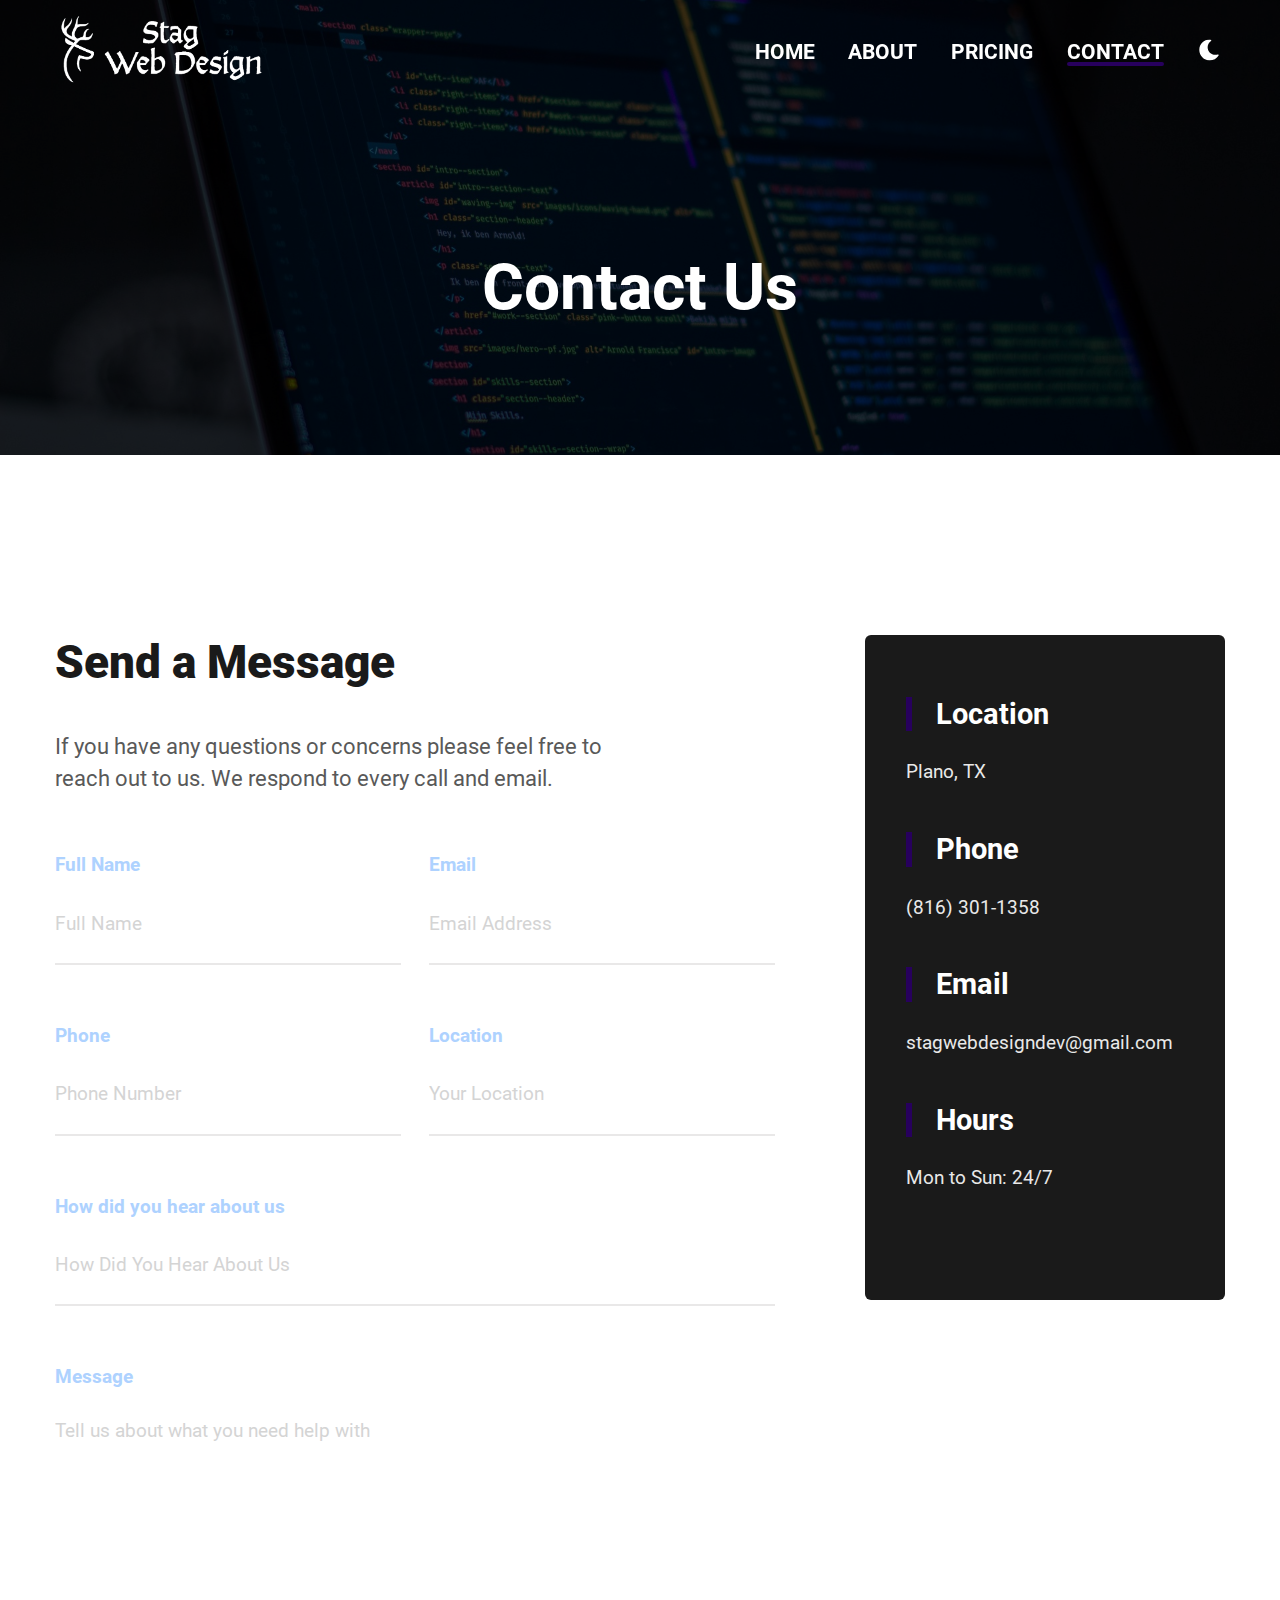
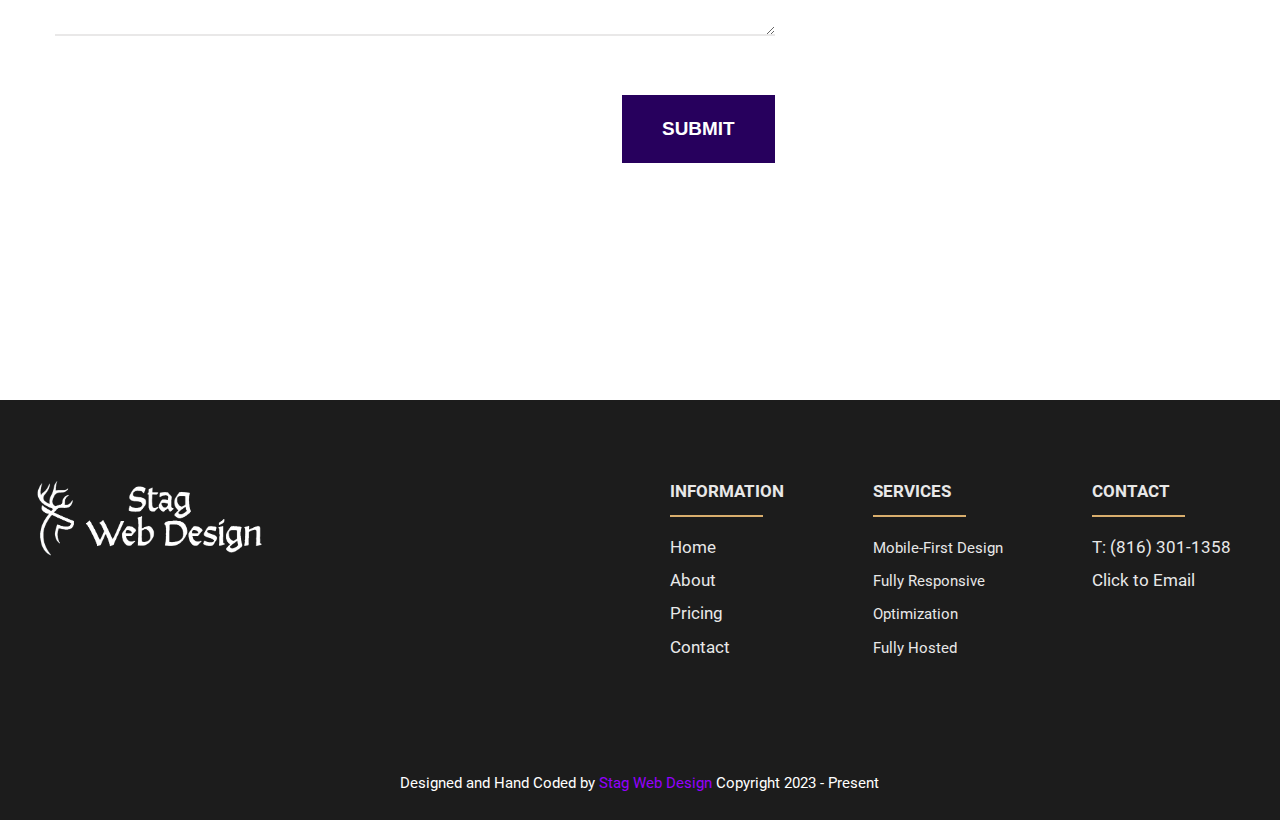
<file: StagWebDesign/contact.html>
<!DOCTYPE html>
<html lang="en">
<head>
    <meta charset="UTF-8">
    <meta http-equiv="X-UA-Compatible" content="IE=edge">
    <meta name="viewport" content="width=device-width, initial-scale=1.0">

    <!--Swap our for actual link-->
    <link rel="canonical" href="https://stagwebdesign.com/contact">

    <meta name="description" content="">
    <meta name="keywords" content="">

    <!--Social Media Display-->
    <meta property="og:title" content=""/>
    <meta property="og:description" content=""/>
    <meta property="og:type" content="website" />
    <meta property="og:url" content=""/>
    <meta property="og:image" content="images/social.jpg"/>
    <meta property="og:image:secure_url" content="images/social.jpg"/>

    <!--Favicons-->
    <link rel="apple-touch-icon" sizes="180x180" href="apple-touch-icon.png">
    <link rel="icon" type="image/png" sizes="32x32" href="favicon-32x32.png?v1">
    <link rel="icon" type="image/png" sizes="16x16" href="favicon-16x16.png">
    <link rel="manifest" href="site.webmanifest">
    <meta name="msapplication-TileColor" content="#da532c">
    <meta name="theme-color" content="#ffffff">

    <!-- Preload -->
    <link rel="preload" as="image" href="images/back.jpg">
    <link rel="preload" as="font" type="font/woff2" href="fonts/roboto-v29-latin-regular.woff2" crossorigin>
    <link rel="preload" as="font" type="font/woff2" href="fonts/roboto-v29-latin-700.woff2" crossorigin>

    <link rel="stylesheet" href="css/root.css">
    <link rel="stylesheet" href="css/contact.css">
    <link rel="stylesheet" href="css/dark.css">

    <!--Put analytics tag here at the bottom to prevent it from render blocking-->

    <title>Stag Web Design | Contact Us | Plano, TX</title>
</head>
<body>
    <!--Screen reader skip main nav-->
    <a class="skip" aria-label="skip to main content" href="#main">Click To Skip To Main Content</a>

    <!-- ============================================ -->
    <!--                 Navigation                   -->
    <!-- ============================================ -->

    <div id="navigation">
        <div aria-hidden="true" class="background-color-div">
            <!--This div is used to overcome a z-index issue where the open
                #navbar-menu is on top of the #navigation. This bar places itself 
                the #navbar-menu so that menu appears behind the #navigation
            -->
        </div>
        <div class="container">
            <!--Logo - Get SVGs if you can.  I use fiverr to get png's turned into SVGs. Highly recommend it, worth the $20 - get a light and dark version-->
            <a class="logo" aria-label="click to go to home page" href="index.html">
                <!--Light Colored Logo, remove .dark image tag and the .light class if you don't have a dark and light version -->
                <img class="light" aria-hidden="true" src="images/logo2.png" decoding="async" alt="logo" width="221" height="66">

                <!--Dark Colored Logo-->
                <img class="dark" aria-hidden="true" src="images/logo.png" decoding="async" loading="lazy" alt="logo" width="221" height="66">
            </a>

            <!--Main Nav-->
            <nav id="navbar-menu">
                <ul>
                    <li><a href="index.html">Home</a></li>
                    <li><a href="about.html">About</a></li>
                    <li><a href="pricing.html">Pricing</a></li>
                    <!-- <li><a href="reviews.html">Reviews</a></li> -->
                    <li><a class="active" href="contact.html">Contact</a></li>
                </ul>
            </nav>

            <!--Dark Mode toggle-->
            <button id="dark-mode-toggle">
                <!--Moon is an inline SVG so you can edit the color if needed-->
                <svg class="moon" xmlns="http://www.w3.org/2000/svg" viewBox="0 0 480 480" style="enable-background:new 0 0 480 480" xml:space="preserve"><path d="M459.782 347.328c-4.288-5.28-11.488-7.232-17.824-4.96-17.76 6.368-37.024 9.632-57.312 9.632-97.056 0-176-78.976-176-176 0-58.4 28.832-112.768 77.12-145.472 5.472-3.712 8.096-10.4 6.624-16.832S285.638 2.4 279.078 1.44C271.59.352 264.134 0 256.646 0c-132.352 0-240 107.648-240 240s107.648 240 240 240c84 0 160.416-42.688 204.352-114.176 3.552-5.792 3.04-13.184-1.216-18.496z"/></svg>
                <img class="sun" aria-hidden="true" src="images/sun.svg" decoding="async" alt="moon" width="15" height="15">
            </button>

            <!--Mobile Nav toggle-->
            <button class="hamburger-menu">
                <span aria-hidden="true"></span>
            </button>
        </div>
    </div>

    <main id="main">

        <!-- ============================================ -->
        <!--                    LANDING                   -->
        <!-- ============================================ -->
    
        <section id="int-hero">
            <h1 id="home-h">Contact Us</h1>
            <picture>
                <source media="(max-width: 600px)" srcset="images/back.jpg">
                <source media="(min-width: 601px)" srcset="images/back.jpg">
                <img aria-hidden="true" loading="lazy" decoding="async" src="images/back.jpg" alt="" width="400" height="662">
            </picture>
        </section>

        <!-- ============================================ -->
        <!--                    FORM                      -->
        <!-- ============================================ -->

        <section id="form">
            <div class="left-section">
                <h2 class="title">Send a Message</h2>
                <p>If you have any questions or concerns please feel free to reach out to us.  We respond to every call and email.</p>
                <form id="contact" name="Contact Form2" method="post" data-netlify="true">
                        <div class="input-group">
                            <label for="name">Full Name</label>
                            <input id="name" aria-label="name" class="input1" name="name" placeholder="Full Name" type="text" tabindex="1" required>
                            <div aria-hidden="true" class="hover-box"></div>
                        </div>

                        <div class="input-group">
                            <label for="email">Email</label>
                            <input id="email" aria-label="email" class="input1 right" name="email" placeholder="Email Address" type="email" tabindex="2" required>
                            <div aria-hidden="true" class="hover-box"></div>
                        </div>

                        <div class="input-group">
                            <label for="phone">Phone</label>
                            <input id="phone" aria-label="phone number" class="input1" name="phone" placeholder="Phone Number" type="tel" tabindex="3" required>
                            <div aria-hidden="true" class="hover-box"></div>
                        </div>
                        <div class="input-group">
                            <label for="location">Location</label>
                            <input id="location" aria-label="location" class="input1 right" name="location" placeholder="Your Location" type="text" tabindex="4" required>
                            <div aria-hidden="true" class="hover-box"></div>
                        </div>
                        <div class="input-group">
                            <label for="how">How did you hear about us</label>
                            <input id="how" aria-label="how did you hear about us" name="hear" placeholder="How Did You Hear About Us" type="text" tabindex="5" required>
                            <div aria-hidden="true" class="hover-box"></div>
                        </div>
                        <div class="input-group textarea">
                            <label for="message">Message</label>
                            <textarea id="message" aria-label="write your message" name="message" placeholder="Tell us about what you need help with" tabindex="6" required></textarea>
                            <div aria-hidden="true" class="hover-box"></div>
                        </div>
                    <p class="form-submit">
                        <button name="submit" type="submit" id="contact-submit" class="button-solid" data-submit="...Sending">Submit</button>
                    </p>
                </form>
            </div>
            <div class="contact-right">
                <div class="info-group">
                    <span class="heading">Location</span>
                    <span class="info">Plano, TX</span>
                </div>
                <div class="info-group">
                    <span class="heading">Phone</span>
                    <a class="info" href="tel:555-779-4407">(816) 301-1358</a>
                </div>
                <div class="info-group">
                    <span class="heading">Email</span>
                    <a class="info" href="mailto:stagwebdesigndev@gmail.com">stagwebdesigndev@gmail.com</a>
                </div>
                <div class="info-group">
                    <span class="heading">Hours</span>
                    <span class="info last">Mon to Sun: 24/7</span>
                </div>
            </div>
        </section>

    </main>

    <!-- ============================================ -->
    <!--                     FOOTER                   -->
    <!-- ============================================ -->

    <footer id="footer">
        <div class="container">
            <div class="left-section">
                <a class="logo" href="index.html"><img loading="lazy" decoding="async" src="images/logo2.png" alt="logo" width="264" height="78"></a>
            </div>
            <div class="right-section">
                <div class="lists">
                    <ul>
                        <li><h2>Information</h2></li>
                        <li><a href="index.html">Home</a></li>
                        <li><a href="about.html">About</a></li>
                        <li><a href="pricing.html">Pricing</a></li>
                        <!-- <li><a href="testimonials.html">Reviews</a></li> -->
                        <li><a href="contact.html">Contact</a></li>
                    </ul>
                    <ul>
                        <li><h2>Services</h2></li>
                        <li>Mobile-First Design</li>
                        <li>Fully Responsive</li>
                        <li>Optimization</li>
                        <li>Fully Hosted</li>
                    </ul>
                    <ul>
                        <li><h2>Contact</h2></li>
                        <li><a href="tel:816-301-1358">T: (816) 301-1358</a></li>
                        <li><a href="mailto:stagwebdesigndev@gmail.com">Click to Email</a></li>
                    </ul>
                </div>
            </div>
        </div>

        <div class="credit">
            <span>Designed and Hand Coded by</span>
            <a href="" target="_blank" rel="noopener">Stag Web Design</a>
            <span class="copyright"> Copyright 2023 - Present</span></div>
    </footer>

    <script defer src="nav.js"></script>
    <script defer src="dark.js"></script>
    <!--
        This script adds a class to the body after scrolling 100px
        and we used these body.scroll styles to create some on scroll 
        animations with the navbar
    -->
    <script defer>
        document.addEventListener('scroll', (e) => { 
            const scroll = document.documentElement.scrollTop;
            if(scroll >= 100){
        document.querySelector('body').classList.add('scroll')
            } else {
            document.querySelector('body').classList.remove('scroll')
            }
        });
    </script>

</body>
</html>
</file>
<file: StagWebDesign/css/root.css>
/*-- -------------------------- -->
<---        Core Styles         -->
<--- -------------------------- -*/
/* Mobile */
@media only screen and (min-width: 0em) {
  :root {
      --primary: #27005D;
      --primaryShade: #9400FF;
      --primaryDark: #AED2FF;
      --bodyText: #E4F1FF;
  }
  /* roboto-regular - latin */
  @font-face {
    font-family: 'Roboto';
    font-style: normal;
    font-weight: 400;
    src: local(''), url('../fonts/roboto-v29-latin-regular.woff2') format('woff2'), /* Chrome 26+, Opera 23+, Firefox 39+ */ url('../fonts/roboto-v29-latin-regular.woff') format('woff');
    
    /* Chrome 6+, Firefox 3.6+, IE 9+, Safari 5.1+ */
  }
  /* roboto-700 - latin */
  @font-face {
    font-family: 'Roboto';
    font-style: normal;
    font-weight: 700;
    src: local(''), url('../fonts/roboto-v29-latin-700.woff2') format('woff2'), /* Chrome 26+, Opera 23+, Firefox 39+ */ url('../fonts/roboto-v29-latin-700.woff') format('woff');
    
    /* Chrome 6+, Firefox 3.6+, IE 9+, Safari 5.1+ */
  }
  /* roboto-900 - latin */
  @font-face {
    font-family: 'Roboto';
    font-style: normal;
    font-weight: 900;
    src: local(''), url('../fonts/roboto-v29-latin-900.woff2') format('woff2'), /* Chrome 26+, Opera 23+, Firefox 39+ */ url('../fonts/roboto-v29-latin-900.woff') format('woff');
    
    /* Chrome 6+, Firefox 3.6+, IE 9+, Safari 5.1+ */
  }
  body,
  html {
    margin: 0;
    padding: 0;
    font-size: 100%;
    font-family: 'Roboto', Arial, sans-serif;
    color: var(--bodyText);
    overflow-x: hidden;
  }
  *,
  *:before,
  *:after {
    margin: 0;
    padding: 0;
    box-sizing: border-box;
  }
  body {
    transition: background-color 0.3s;
  }
  .container {
    position: relative;
    width: 92%;
    margin: auto;
  }
  h1,
  h2,
  h3,
  h4,
  h5,
  h6 {
    margin: 0;
    color: #1a1a1a;
  }
  p,
  li,
  a {
    font-size: 1.125em;
    line-height: 1.5em;
    margin: 0;
  }
  p,
  li {
    color: #575757;
  }
  a:hover,
  button:hover {
    cursor: pointer;
  }
  .button-solid {
    font-size: 0.875em;
    font-weight: bold;
    text-transform: uppercase;
    text-decoration: none;
    display: inline-block;
    width: auto;
    line-height: 3.57142857em;
    height: 3.57142857em;
    text-align: center;
    padding: 0 2.14285714em;
    position: relative;
    z-index: 1;
    background-color: var(--primary);
    color: #ffffff;
    transition: color .3s;
    transition-delay: .1s;
  }
  .button-solid:hover {
    color: #fff;
  }
  .button-solid:hover:before {
    width: 100%;
  }
  .button-solid:before {
    content: '';
    position: absolute;
    display: block;
    height: 100%;
    opacity: 1;
    top: 0;
    left: 0;
    z-index: -1;
    background-color: #000;
    width: 0;
    transition: width .3s;
  }
  .skip {
    position: absolute;
    top: 0;
    left: 0;
    opacity: 0;
    z-index: -1111111;
  }
}
/* Reset Margins */
@media only screen and (min-width: 1024px) {
  body,
  html {
    padding: 0;
    margin: 0;
  }
}
/* Scale full website with the viewport width */
@media only screen and (min-width: 2000px) {
  body,
  html {
    font-size: .85vw;
  }
}
/*-- -------------------------- -->
<---         Navigation         -->
<--- -------------------------- -*/
/* Mobile - Top Drop Down */
@media only screen and (max-width: 1023px) {
  #navigation {
    position: fixed;
    top: 0;
    left: 0;
    width: 100%;
    z-index: 10000;
    height: auto;
  }
  #navigation .background-color-div {
    position: absolute;
    top: 0;
    left: 0;
    background-color: #fff;
    width: 100%;
    height: 100%;
    box-shadow: rgba(149, 157, 165, 0.2) 0px 8px 24px;
  }
  #navigation .container {
    padding: 0.8125em 0;
    width: 96%;
  }
  #navigation .logo {
    display: inline-block;
    height: 1.875em;
    width: auto;
  }
  #navigation .logo img {
    width: auto;
    height: 100%;
  }
  #navigation .logo .light {
    display: none;
  }
  #navigation .logo .dark {
    display: block;
  }
  #navigation .hamburger-menu {
    position: absolute;
    right: 0em;
    border: none;
    height: 3em;
    width: 3em;
    z-index: 100;
    display: block;
    background: transparent;
    padding: 0;
    top: 50%;
    transform: translateY(-50%);
    transition: top .3s;
  }
  #navigation .hamburger-menu span {
    height: 2px;
    width: 1.875em;
    background-color: #000;
    display: block;
    position: absolute;
    left: 50%;
    transform: translateX(-50%);
    transition: background-color 0.3s;
  }
  #navigation .hamburger-menu span:before {
    content: '';
    position: absolute;
    display: block;
    height: 2px;
    width: 80%;
    background: #000;
    opacity: 1;
    top: -6px;
    left: 0;
    transition: width .3s, left .3s, top .3s, transform .5s;
  }
  #navigation .hamburger-menu span:after {
    content: '';
    position: absolute;
    display: block;
    height: 2px;
    width: 80%;
    background: #000;
    opacity: 1;
    top: 6px;
    left: 0;
    transition: width .3s, left .3s, top .3s, transform .3s;
  }
  #navigation .hamburger-menu.clicked span {
    background-color: transparent;
  }
  #navigation .hamburger-menu.clicked span:before {
    width: 100%;
    transform: translate(-50%, -50%) rotate(225deg);
    left: 50%;
    top: 50%;
  }
  #navigation .hamburger-menu.clicked span:after {
    width: 100%;
    transform: translate(-50%, -50%) rotate(-225deg);
    left: 50%;
    top: 50%;
  }
  #navigation #navbar-menu {
    position: fixed;
    right: 0;
    padding: 0;
    width: 100%;
    border-radius: 0 0 0.375em 0.375em;
    z-index: -1;
    overflow: hidden;
    box-shadow: rgba(149, 157, 165, 0.2) 0px 8px 24px;
    background-color: #fff;
    top: 4em;
    padding-top: 0;
    height: 0;
    transition: height 0.3s, padding-top 0.3s, top 0.3s;
  }
  #navigation #navbar-menu ul {
    padding: 0;
    perspective: 700px;
  }
  #navigation #navbar-menu ul li {
    list-style: none;
    margin-bottom: 1.5em;
    text-align: center;
    transform-style: preserve-3d;
    opacity: 0;
    transform: translateY(-0.4375em) rotateX(90deg);
    transition: opacity .5s, transform .5s;
  }
  #navigation #navbar-menu ul li:nth-of-type(1) {
    transition-delay: .1s;
  }
  #navigation #navbar-menu ul li:nth-of-type(2) {
    transition-delay: .2s;
  }
  #navigation #navbar-menu ul li:nth-of-type(3) {
    transition-delay: .3s;
  }
  #navigation #navbar-menu ul li:nth-of-type(4) {
    transition-delay: .4s;
  }
  #navigation #navbar-menu ul li:nth-of-type(5) {
    transition-delay: .5s;
  }
  #navigation #navbar-menu ul li a {
    text-decoration: none;
    text-transform: uppercase;
    color: #000;
    font-size: 1.1875em;
    text-align: center;
    display: inline-block;
    position: relative;
    font-weight: bold;
  }
  #navigation #navbar-menu ul li a.active:before {
    content: '';
    position: absolute;
    display: block;
    height: 0.42105263em;
    background: var(--primary);
    opacity: 1;
    bottom: 0.26315789em;
    border-radius: 0.21052632em;
    left: -0.31578947em;
    right: -0.31578947em;
    z-index: -1;
  }
  #navigation #navbar-menu.open {
    height: 19.125em;
    padding-top: 1.25em;
    z-index: -100;
  }
  #navigation #navbar-menu.open ul li {
    opacity: 1;
    transform: translateY(0) rotateX(0);
  }
}
/* Desktop */
@media only screen and (min-width: 64em) {
  ::-webkit-scrollbar-track {
    -webkit-box-shadow: inset 0 0 0.375em rgba(0, 0, 0, 0.3);
    background-color: #fff;
  }
  ::-webkit-scrollbar-track-piece {
    background-color: #f0f0f0;
  }
  ::-webkit-scrollbar {
    width: 0.75em;
    background-color: #F5F5F5;
  }
  ::-webkit-scrollbar-thumb {
    border-radius: 0.625em;
    background: var(--primary);
  }
  body.scroll #navigation .background-color-div {
    height: 100%;
    box-shadow: rgba(100, 100, 111, 0.2) 0px 7px 29px 0px;
  }
  body.scroll #navigation .logo .light {
    display: none;
  }
  body.scroll #navigation .logo .dark {
    display: block;
  }
  body.scroll #navigation #navbar-menu ul li a {
    color: #1a1a1a;
  }
  body.scroll #dark-mode-toggle svg path {
    fill: #000;
  }
  body.dark-mode #navigation .background-color-div {
    height: 100%;
    box-shadow: rgba(100, 100, 111, 0.2) 0px 7px 29px 0px;
  }
  #navigation {
    width: 100%;
    height: 6.25em;
    position: fixed;
    top: 0;
    left: 0;
    z-index: 200000;
    padding: 0;
    display: flex;
    align-items: center;
  }
  #navigation .background-color-div {
    position: absolute;
    top: 0;
    left: 0;
    width: 100%;
    background-color: #fff;
    height: 0;
    transition: height .3s;
  }
  #navigation .container {
    max-width: 75em;
    display: flex;
    justify-content: flex-end;
    align-items: center;
  }
  #navigation .logo {
    margin-right: auto;
    height: 3.75em;
    width: auto;
  }
  #navigation .logo img {
    width: auto;
    height: 100%;
  }
  #navigation #navbar-menu ul {
    padding: 0;
    display: flex;
    justify-content: flex-end;
    align-items: center;
  }
  #navigation #navbar-menu ul li {
    list-style: none;
    margin-left: 1.875em;
    padding-top: 0.1875em;
  }
  #navigation #navbar-menu ul li a {
    text-decoration: none;
    font-weight: bold;
    font-size: 1.1875em;
    text-transform: uppercase;
    position: relative;
    z-index: 1;
    color: #fff;
    transition: color .3s;
  }
  #navigation #navbar-menu ul li a:before {
    content: '';
    position: absolute;
    display: block;
    height: 0.2em;
    border-radius: 0.15789474em;
    background: var(--primary);
    opacity: 1;
    bottom: -0.1em;
    z-index: -1;
    left: 0;
    width: 0%;
    transition: width .3s;
  }
  #navigation #navbar-menu ul li a:hover:before {
    width: 100%;
  }
  #navigation #navbar-menu ul li a.active:before {
    content: '';
    position: absolute;
    display: block;
    width: 100%;
    height: 0.2em;
    background: var(--primary);
    opacity: 1;
    bottom: -0.1em;
    border-radius: 0.15789474em;
    left: 0em;
    right: -0.31578947em;
    z-index: -1;
    transition: bottom .3s;
  }
  #navigation .hamburger-menu {
    display: none;
  }
}
/* Dark Mode Mobile */
@media only screen and (max-width: 1023px) {
  body.dark-mode #navigation .background-color-div {
    background-color: var(--dark);
  }
  body.dark-mode #navigation .hamburger-menu.clicked span {
    background-color: var(--dark);
  }
  body.dark-mode #navigation .hamburger-menu span {
    background-color: #fff;
  }
  body.dark-mode #navigation .hamburger-menu span:before,
  body.dark-mode #navigation .hamburger-menu span:after {
    background-color: #fff;
  }
  body.dark-mode #navigation .logo .light {
    display: block;
  }
  body.dark-mode #navigation .logo .dark {
    display: none !important;
  }
  body.dark-mode #navigation #navbar-menu {
    background-color: var(--medium);
  }
  body.dark-mode #navigation #navbar-menu ul li a {
    color: #fff;
  }
  body.dark-mode #navigation #navbar-menu ul li a:before {
    background: var(--accent);
  }
  body.dark-mode #navigation #navbar-menu ul li a.active {
    color: var(--primaryShade);
  }
}
/* Dark Mode Desktop */
@media only screen and (min-width: 1024px) {
  body.dark-mode #navigation .background-color-div {
    background-color: var(--dark);
  }
  body.dark-mode #navigation .logo .light {
    display: block;
  }
  body.dark-mode #navigation .logo .dark {
    display: none !important;
  }
  body.dark-mode #navigation #navbar-menu ul li a {
    color: #fff;
  }
  body.dark-mode #navigation #navbar-menu ul li a:before {
    background: var(--accent);
  }
  body.dark-mode #navigation #navbar-menu ul li a.active {
    color: var(--primaryShade);
  }
}
/*-- -------------------------- -->
<---   Interior Page Header     -->
<--- -------------------------- -*/
/* Mobile */
@media only screen and (min-width: 0em) {
  #int-hero {
    display: flex;
    justify-content: center;
    align-items: center;
    flex-direction: column;
    position: relative;
    z-index: 1;
    min-height: 30vh;
    padding-top: 3.125em;
  }
  #int-hero:before {
    content: '';
    position: absolute;
    display: block;
    height: 100%;
    width: 100%;
    background: #000;
    opacity: .7;
    top: 0;
    left: 0;
    z-index: -1;
  }
  #int-hero picture {
    position: absolute;
    top: 0;
    left: 0;
    height: 100%;
    width: 100%;
    z-index: -2;
  }
  #int-hero picture img {
    position: absolute;
    top: 0;
    left: 0;
    height: 100%;
    width: 100%;
    object-fit: cover;
  }
  #int-hero h1 {
    color: #fff;
    font-size: 2.13333333em;
    text-align: center;
    margin: 0 auto;
    position: relative;
    width: 96%;
    max-width: 7.8125em;
    margin-top: 1.09375em;
    margin-bottom: 0.46875em;
  }
  #int-hero p {
    color: #fff;
    text-align: center;
    max-width: 22.22222222em;
    margin: auto;
    margin-bottom: 1.66666667em;
    display: block;
    width: 96%;
  }
}
/* Tablet */
@media only screen and (min-width: 48em) {
  #int-hero {
    font-size: 16px;
  }
  #int-hero h1 {
    font-size: 4em;
  }
}
/* Small Desktop */
@media only screen and (min-width: 64em) {
  #int-hero {
    min-height: 18.75em;
    height: auto;
    padding-top: 11.25em;
    padding-block-end: 6.25em;
    background-attachment: fixed;
    font-size: inherit;
  }
}
/*-- -------------------------- -->
<---           Footer           -->
<--- -------------------------- -*/
/* Mobile */
@media only screen and (min-width: 0em) {
  #footer {
    background: #1C1C1C;
    padding: 5.25em 0 1.25em;
    font-size: min(4vw, 1.2em);
  }
  #footer .left-section {
    margin: auto;
    margin-bottom: 3.125em;
    text-align: center;
  }
  #footer .left-section .logo {
    display: inline-block;
    margin: auto;
    width: auto;
    height: 3.125em;
    margin-bottom: 1.875em;
    text-align: center;
  }
  #footer .left-section .logo img {
    width: auto;
    height: 100%;
    display: block;
  }
  #footer .left-section p {
    font-size: 0.875em;
    line-height: 1.92857143;
    color: #fff;
    opacity: .9;
    text-align: center;
    width: 100%;
    width: 21.92857143em;
    margin: auto;
  }
  #footer .right-section {
    width: 96%;
    max-width: 25.4375em;
    margin: auto;
  }
  #footer .right-section .lists {
    display: flex;
    justify-content: space-between;
    flex-wrap: wrap;
    width: 96%;
    max-width: 19.1875em;
    margin: auto;
  }
  #footer .right-section .lists ul {
    padding: 0;
    margin-bottom: 0;
    margin-top: 0;
  }
  #footer .right-section .lists ul:nth-of-type(3) {
    margin-top: 3.125em;
  }
  #footer .right-section .lists ul:nth-of-type(3) li {
    display: flex;
    justify-content: flex-start;
    align-items: center;
    margin-bottom: 0.88888889em;
  }
  #footer .right-section .lists ul:nth-of-type(3) li:last-of-type {
    margin-bottom: 0;
  }
  #footer .right-section .lists ul li {
    list-style: none;
    margin-bottom: 0.66666667em;
    color: #fff;
    font-size: 1em;
    opacity: .9;
  }
  #footer .right-section .lists ul li a {
    text-decoration: none;
    color: #fff;
    line-height: 1.16666667;
    transition: color .3s;
  }
  #footer .right-section .lists ul li a:hover {
    color: var(--primary);
  }
  #footer .right-section .lists ul h2 {
    color: #fff;
    font-size: 1.125em;
    line-height: 1.16666667;
    margin-bottom: 2.05555556em;
    text-transform: uppercase;
    font-weight: bold;
    position: relative;
  }
  #footer .right-section .lists ul h2:before {
    content: '';
    position: absolute;
    display: block;
    height: 0.11111111em;
    width: 5.38888889em;
    background: #EEBE76;
    opacity: 1;
    bottom: -0.88888889em;
    left: 0;
  }
  #footer .right-section .buttons {
    display: flex;
    justify-content: center;
  }
  #footer .right-section .button-solid {
    margin: 0;
    height: 2.94444444em;
    padding-top: 0.16666667em;
    width: 13.88888889em;
  }
  #footer .credit {
    color: #fff;
    width: 96%;
    margin: auto;
    text-align: center;
    margin-top: 6.25em;
    line-height: 2.25em;
    font-size: 1em;
  }
  #footer .credit a {
    color: var(--primaryShade);
    text-decoration: none;
    font-size: 1em;
  }
  #footer .credit a:hover {
    text-decoration: underline;
  }
  #footer .credit .copyright {
    display: block;
    font-size: 1em;
  }
}
/* Small Desktop */
@media only screen and (min-width: 64em) {
  #footer {
    font-size: min(1.2vw, 1em);
  }
  #footer .container {
    display: flex;
    flex-direction: row;
    flex-wrap: nowrap;
    justify-content: space-between;
    width: 96%;
    max-width: 82.5em;
    margin: auto;
    padding: 0;
  }
  #footer .left-section {
    width: 25.5625em;
    margin: 0;
    text-align: left;
  }
  #footer .left-section .logo {
    text-align: left;
    margin-left: 0;
    height: 4.375em;
  }
  #footer .left-section p {
    text-align: left;
    margin-left: 0;
  }
  #footer .right-section {
    margin: 0;
    width: 38.0625em;
    max-width: none;
  }
  #footer .right-section .lists {
    width: 96%;
    max-width: 48.0625em;
    margin: 0;
    max-width: initial;
  }
  #footer .right-section .lists ul:nth-of-type(3) {
    margin-top: 0;
  }
  #footer .right-section .lists ul:nth-of-type(3) li:first-of-type {
    margin-bottom: 0;
  }
  #footer .right-section .lists ul li a {
    position: relative;
  }
  #footer .right-section .lists ul li a:before {
    content: '';
    position: absolute;
    display: block;
    height: 0.11111111em;
    width: 0%;
    background: var(--primary);
    opacity: 1;
    bottom: -0.16666667em;
    left: 0;
    transition: width .3s;
  }
  #footer .right-section .lists ul li a:hover:before {
    width: 100%;
  }
  #footer .right-section .buttons {
    justify-content: flex-start;
  }
  #footer .credit .copyright {
    display: inline-block;
  }
}
/* Dark Mode */
@media only screen and (min-width: 0em) {
  body.dark-mode #footer {
    background: #061623;
  }
}
</file>
<file: StagWebDesign/css/contact.css>
/*-- -------------------------- -->
<---           Form             -->
<--- -------------------------- -*/
/* Mobile */
@media only screen and (min-width: 0em) {
  #form {
    padding: 3.125em 0;
    margin: auto;
    position: relative;
    padding-bottom: 36%;
  }
  #form .top-wave {
    position: absolute;
    width: 100%;
    top: -0.125em;
    height: auto;
    left: 0;
  }
  #form .title {
    font-weight: 900;
    font-size: min(9vw, 2.4em);
    line-height: 1.20833333;
    color: #1A1A1A;
    position: relative;
    margin-bottom: 0.875em;
    text-align: left;
  }
  #form p {
    line-height: 1.5;
    max-width: 27.77777778em;
    color: #595959;
    margin-bottom: 2.66666667em;
  }
  #form .left-section {
    width: 96%;
    margin: auto;
    margin-top: 15%;
    max-width: 37.5em;
  }
  #form #contact {
    margin: auto;
    margin-bottom: 6.25em;
  }
  #form #contact .input-group {
    display: flex;
    flex-direction: column;
    margin-bottom: 1.875em;
  }
  #form #contact .input-group label {
    font-weight: bold;
    font-size: 1em;
    color: #AED2FF;
    margin-bottom: 0.375em;
  }
  #form #contact .input-group input[type="text"],
  #form #contact .input-group input[type="email"],
  #form #contact .input-group input[type="tel"],
  #form #contact .input-group input[type="url"],
  #form #contact .input-group textarea {
    font-size: 1em;
    height: 4.1875em;
    border: none;
    border-bottom: 0.0625em solid #d4d4d4;
    background: transparent;
  }
  #form #contact .input-group input:focus {
    border: 0.0625em solid var(--primary);
  }
  #form #contact .input-group textarea {
    min-height: 12.5em;
    padding-top: 1.25em;
  }
  #form #contact .input-group ::placeholder {
    color: #d4d4d4;
    font-family: "Roboto", sans-serif;
  }
  #form #contact .button-solid {
    border: none;
  }
  #form .contact-right {
    background: #1a1a1a;
    padding: 2.8125em 2.125em;
    width: 100%;
    max-width: 18.75em;
    margin: auto;
    border-radius: 0.3125em;
  }
  #form .contact-right .heading {
    color: #fff;
    font-size: 1.5em;
    line-height: 1.2em;
    font-weight: bold;
    padding-left: 0.83333333em;
    border-left: 0.20833333em solid var(--primary);
    display: block;
    margin-bottom: 0.83333333em;
  }
  #form .contact-right .info-group {
    margin-bottom: 2.25em;
  }
  #form .contact-right .info-group:last-of-type {
    margin-bottom: 0;
  }
  #form .contact-right .info {
    font-size: 1em;
    line-height: 1.75;
    color: #fff;
    opacity: .9;
    text-decoration: none;
    display: block;
  }
}
/* Mobile Landscape */
@media only screen and (min-width: 568px) {
  #form #contact {
    max-width: 43.75em;
  }
  #form .contact-right {
    max-width: 43.75em;
    display: flex;
    justify-content: center;
    flex-wrap: wrap;
  }
  #form .contact-right .info-group {
    width: 40%;
    margin-left: 3.125em;
  }
  #form .contact-right .info-group:nth-of-type(3) {
    margin-bottom: 0;
  }
}
/* Tablet */
@media only screen and (min-width: 48em) {
  #form #contact {
    display: flex;
    justify-content: space-between;
    flex-direction: row;
    flex-wrap: wrap;
  }
  #form #contact .input-group {
    width: 48%;
    margin-bottom: 3.125em;
    position: relative;
  }
  #form #contact .input-group:nth-of-type(5) {
    width: 100%;
  }
  #form #contact .input-group:last-of-type {
    width: 100%;
  }
  #form #contact .input-group:hover .hover-box {
    height: 4.1875em;
    border: 0.0625em solid var(--primary);
    pointer-events: none;
  }
  #form #contact .input-group:hover input[type="text"],
  #form #contact .input-group:hover input[type="email"],
  #form #contact .input-group:hover input[type="tel"],
  #form #contact .input-group:hover input[type="url"],
  #form #contact .input-group:hover textarea {
    padding-left: 1.25em;
  }
  #form #contact .input-group input[type="text"],
  #form #contact .input-group input[type="email"],
  #form #contact .input-group input[type="tel"],
  #form #contact .input-group input[type="url"],
  #form #contact .input-group textarea {
    border-bottom: none;
    position: relative;
    transition: padding .3s;
    background: transparent;
  }
  #form #contact .input-group .hover-box {
    position: absolute;
    display: block;
    height: 0.0625em;
    width: 100%;
    background: transparent;
    border: 0.0625em solid #e9e8e8;
    opacity: 1;
    bottom: -0.0625em;
    left: 0;
    z-index: 10;
    transition: height .3s, border .3s;
    z-index: -1;
  }
  #form #contact .textarea:hover .hover-box {
    height: 10.5em;
  }
  #form #contact .form-submit {
    margin-left: auto;
  }
}
/* Small Desktop */
@media only screen and (min-width: 64em) {
  #form {
    display: flex;
    justify-content: center;
    align-content: flex-start;
    font-size: 1.5vw;
    width: 100%;
    padding: 9.375em 0;
  }
  #form .left-section {
    width: 46.875em;
    margin: 0;
    margin-left: 0;
    margin-right: 4.6875em;
  }
  #form #contact {
    margin: 0;
    margin-right: 0;
    max-width: none;
  }
  #form .contact-right {
    flex-direction: column;
    max-width: 18.75em;
    margin: 0;
    height: 34.625em;
  }
  #form .contact-right .info-group {
    margin-left: 0;
    width: 100%;
  }
  #form .contact-right .info-group:nth-of-type(3),
  #form .contact-right .info-group:last-of-type {
    margin-bottom: 2.25em;
  }
}
/* Large Desktop */
@media only screen and (min-width: 1300px) {
  #form {
    font-size: inherit;
  }
}
/* Dark Mode */
@media only screen and (min-width: 0px) {
  body.dark-mode #form .title {
    color: #fff;
  }
  body.dark-mode #form p {
    color: #fff;
  }
  body.dark-mode #form .input-group label {
    color: #fff;
  }
  body.dark-mode #form .input-group input,
  body.dark-mode #form .input-group textarea {
    color: #fff;
  }
  body.dark-mode #form .contact-right {
    background: var(--medium);
  }
}
</file>
<file: StagWebDesign/css/dark.css>
/*-- -------------------------- -->
<---      Core Dark Styles      -->
<--- -------------------------- -*/
/* Mobile */
@media only screen and (min-width: 0em) {
  :root {
    --dark: #082032;
    --medium: #2C394B;
    --accent: #334756;
  }
  body.dark-mode {
    background-color: var(--dark);
  }
  body.dark-mode p,
  body.dark-mode li,
  body.dark-mode h1,
  body.dark-mode h2,
  body.dark-mode h3,
  body.dark-mode h4,
  body.dark-mode h5,
  body.dark-mode h6 {
    color: #fff;
  }
  body.dark-mode .light {
    display: none;
  }
  body.dark-mode .dark {
    display: block !important;
  }
  .dark {
    display: none;
  }
}
/*-- -------------------------- -->
<---      Dark Mode Toggle      -->
<--- -------------------------- -*/
/* Mobile */
@media only screen and (min-width: 0em) {
  body.dark-mode #dark-mode-toggle .sun {
    transform: translate(-50%, -50%);
    opacity: 1;
  }
  body.dark-mode #dark-mode-toggle .moon {
    transform: translate(-50%, -150%);
    opacity: 0;
  }
  #dark-mode-toggle {
    display: block;
    position: absolute;
    top: 50%;
    transform: translateY(-50%);
    right: 3.75em;
    width: 3em;
    height: 3em;
    background: transparent;
    border: none;
    overflow: hidden;
    padding: 0;
  }
  #dark-mode-toggle img,
  #dark-mode-toggle svg {
    position: absolute;
    top: 50%;
    left: 50%;
    transform: translate(-50%, -50%);
    width: 1.5625em;
    height: 1.5625em;
    pointer-events: none;
  }
  #dark-mode-toggle .moon {
    z-index: 2;
    transition: transform .3s, opacity .3s, fill .3s;
    fill: #000;
  }
  #dark-mode-toggle .sun {
    z-index: 1;
    transform: translate(-50%, 100%);
    opacity: 0;
    transition: transform .3s, opacity .3s;
  }
}
/* Desktop */
@media only screen and (min-width: 64em) {
  #dark-mode-toggle {
    position: relative;
    top: auto;
    right: auto;
    transform: none;
    margin-left: 1.875em;
    margin-bottom: 0em;
  }
  #dark-mode-toggle .moon {
    fill: #fff;
  }
}
</file>
